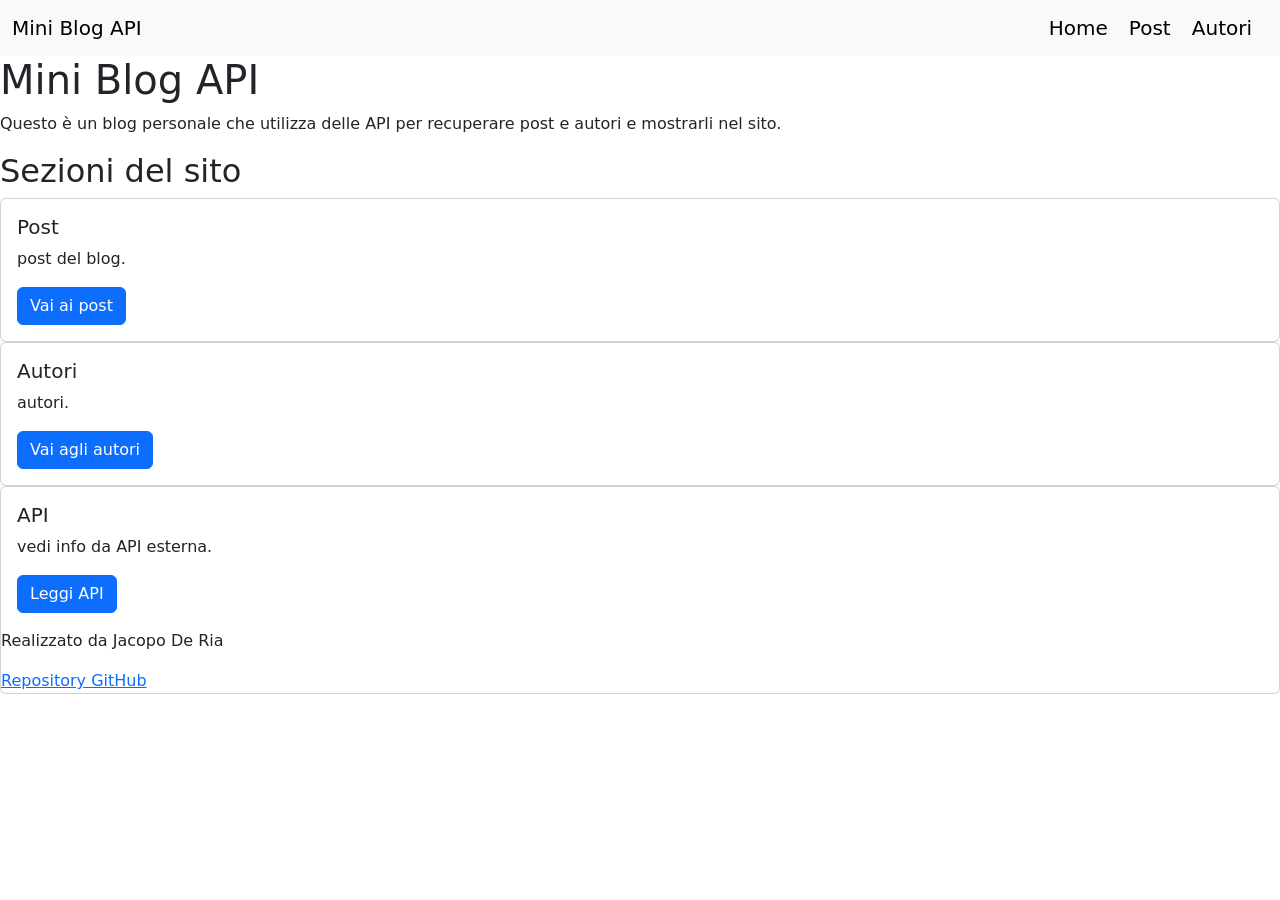
<file: index.html>
<!DOCTYPE html>
<html lang="it">
<head>
    <link href="https://cdn.jsdelivr.net/npm/bootstrap@5.3.3/dist/css/bootstrap.min.css" rel="stylesheet">
  <meta charset="UTF-8">
  <meta name="viewport" content="width=device-width, initial-scale=1.0">
  <title>Mini Blog API</title>
</head>
<body>
<nav class="navbar navbar-expand-lg navbar-light bg-light">
  <div class="container-fluid">
    <a class="navbar-brand" href="index.html">Mini Blog API</a>

    <div>
      <a class="navbar-brand" href="index.html">Home</a>
      <a class="navbar-brand" href="posts.html">Post</a>
      <a class="navbar-brand" href="autori.html">Autori</a>
    </div>
  </div>
</nav>
  <h1>Mini Blog API</h1>

  <p>
    Questo è un blog personale che utilizza delle API per recuperare post e autori
    e mostrarli nel sito.
  </p>
<h2>Sezioni del sito</h2>

<div class="card">
  <div class="card-body">
    <h5 class="card-title">Post</h5>
    <p class="card-text">post del blog.</p>
    <a href="posts.html" class="btn btn-primary">Vai ai post</a>
  </div>
</div>

<div class="card">
  <div class="card-body">
    <h5 class="card-title">Autori</h5>
    <p class="card-text">autori.</p>
    <a href="autori.html" class="btn btn-primary">Vai agli autori</a>
  </div>
</div>

<div class="card">
  <div class="card-body">
    <h5 class="card-title">API</h5>
    <p class="card-text">vedi info da API esterna.</p>
    <a href="docs/api.md" class="btn btn-primary">Leggi API</a>
  </div><footer>
  <p>Realizzato da Jacopo De Ria</p>
  <a href="https://github.com/jderia/mini-blog-api" target="_blank">Repository GitHub</a>
</footer>

</body>
</html>
</div>
</body>

</html>
</file>
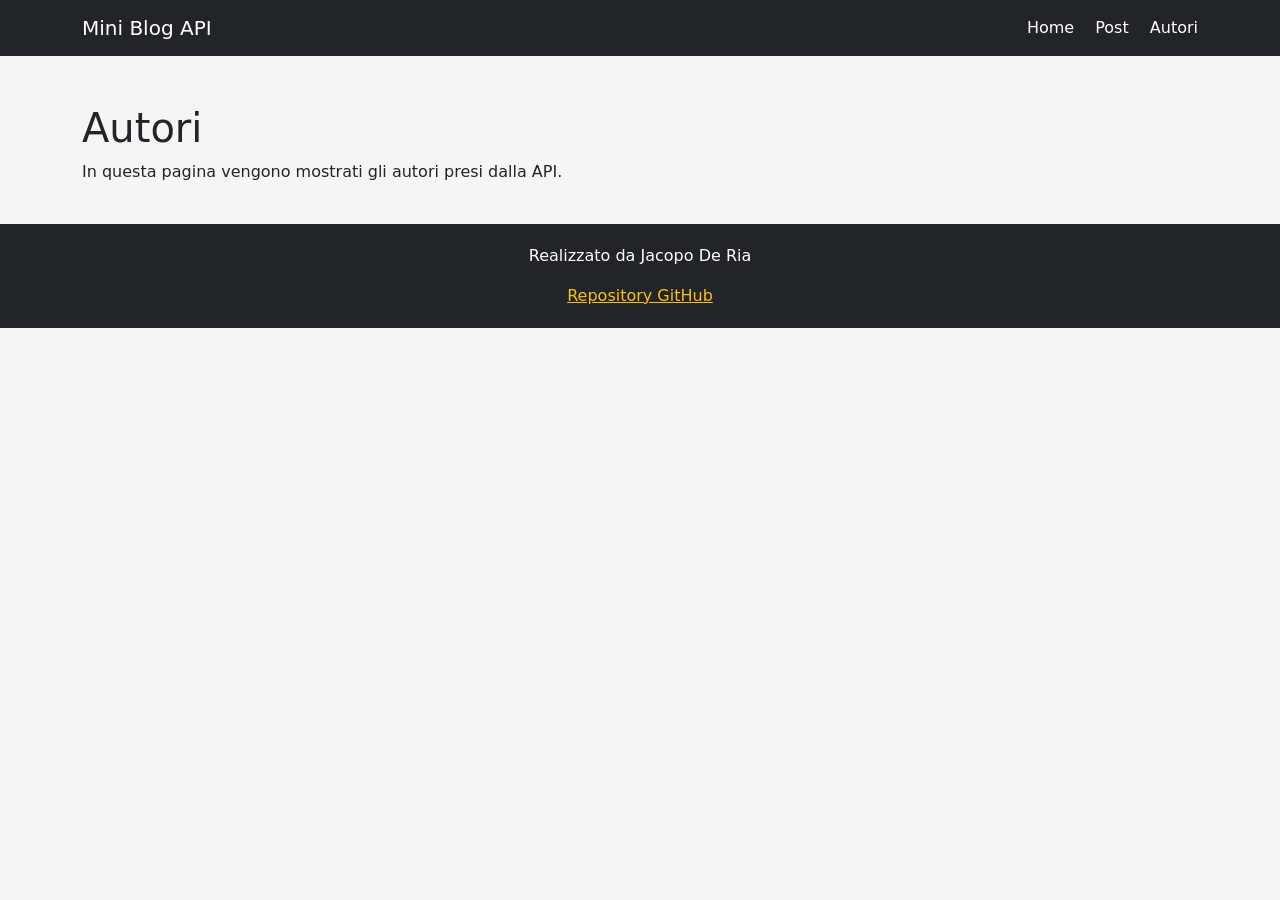
<file: autori.html>
<!DOCTYPE html>
<html lang="it">
<head>
  <meta charset="UTF-8">
  <meta name="viewport" content="width=device-width, initial-scale=1.0">
  <title>Autori - Mini Blog API</title>

  <link href="https://cdn.jsdelivr.net/npm/bootstrap@5.3.3/dist/css/bootstrap.min.css" rel="stylesheet">
  <link rel="stylesheet" href="style.css">
</head>
<body>

  <nav class="navbar navbar-expand-lg navbar-dark bg-dark">
    <div class="container">
      <a class="navbar-brand" href="index.html">Mini Blog API</a>

      <div>
        <a class="nav-link d-inline text-white" href="index.html">Home</a>
        <a class="nav-link d-inline text-white ms-3" href="posts.html">Post</a>
        <a class="nav-link d-inline text-white ms-3" href="autori.html">Autori</a>
      </div>
    </div>
  </nav>

  <main class="container my-5">
    <h1>Autori</h1>
    <p>In questa pagina vengono mostrati gli autori presi dalla API.</p>

    <div id="authors-list" class="row g-4"></div>
  </main>

  <footer>
    <p>Realizzato da Jacopo De Ria</p>
    <a href="https://github.com/jderia/mini-blog-api" target="_blank">Repository GitHub</a>
  </footer>

  <script src="script.js"></script>
  <script src="https://cdn.jsdelivr.net/npm/bootstrap@5.3.3/dist/js/bootstrap.bundle.min.js"></script>

</body>
</html>
</file>
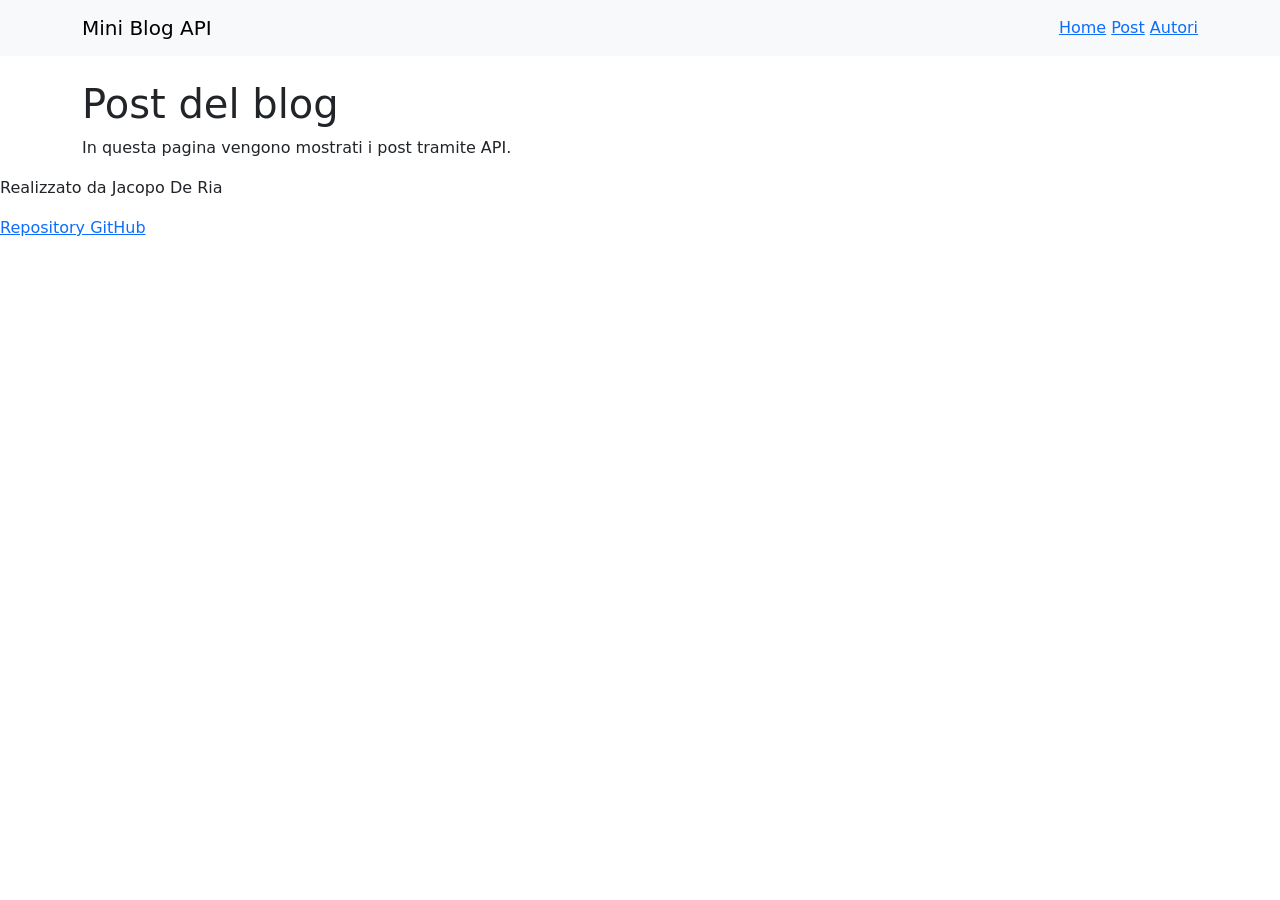
<file: posts.html>
<!DOCTYPE html>
<html lang="it">
<head>
  <meta charset="UTF-8">
  <meta name="viewport" content="width=device-width, initial-scale=1.0">
  <title>Post - Mini Blog API</title>

  <link href="https://cdn.jsdelivr.net/npm/bootstrap@5.3.3/dist/css/bootstrap.min.css" rel="stylesheet">
</head>
<body>

<nav class="navbar navbar-light bg-light">
  <div class="container">
    <a class="navbar-brand" href="index.html">Mini Blog API</a>

    <div>
      <a href="index.html">Home</a>
      <a href="posts.html">Post</a>
      <a href="autori.html">Autori</a>
    </div>
  </div>
</nav>

<main class="container mt-4">
  <h1>Post del blog</h1>

  <p>
    In questa pagina vengono mostrati i post tramite API.
  </p>

  <div id="lista-post">
    <!-- Qui verranno inseriti i post con JavaScript -->
  </div>
</main>

<footer>
  <p>Realizzato da Jacopo De Ria</p>
  <a href="https://github.com/jderia/mini-blog-api" target="_blank">Repository GitHub</a>
</footer>

<script src="script.js"></script>

</body>
</html>
</file>
<file: style.css>
body {
  background-color: #f5f5f5;
}

.hero {
  background-color: #e9ecef;
  padding: 40px;
  text-align: center;
}

.hero h1 {
  font-size: 36px;
}

.card {
  border-radius: 10px;
}

footer {
  background-color: #212529;
  color: white;
  text-align: center;
  padding: 20px;
  margin-top: 40px;
}

footer a {
  color: #ffc107;
}
</file>
